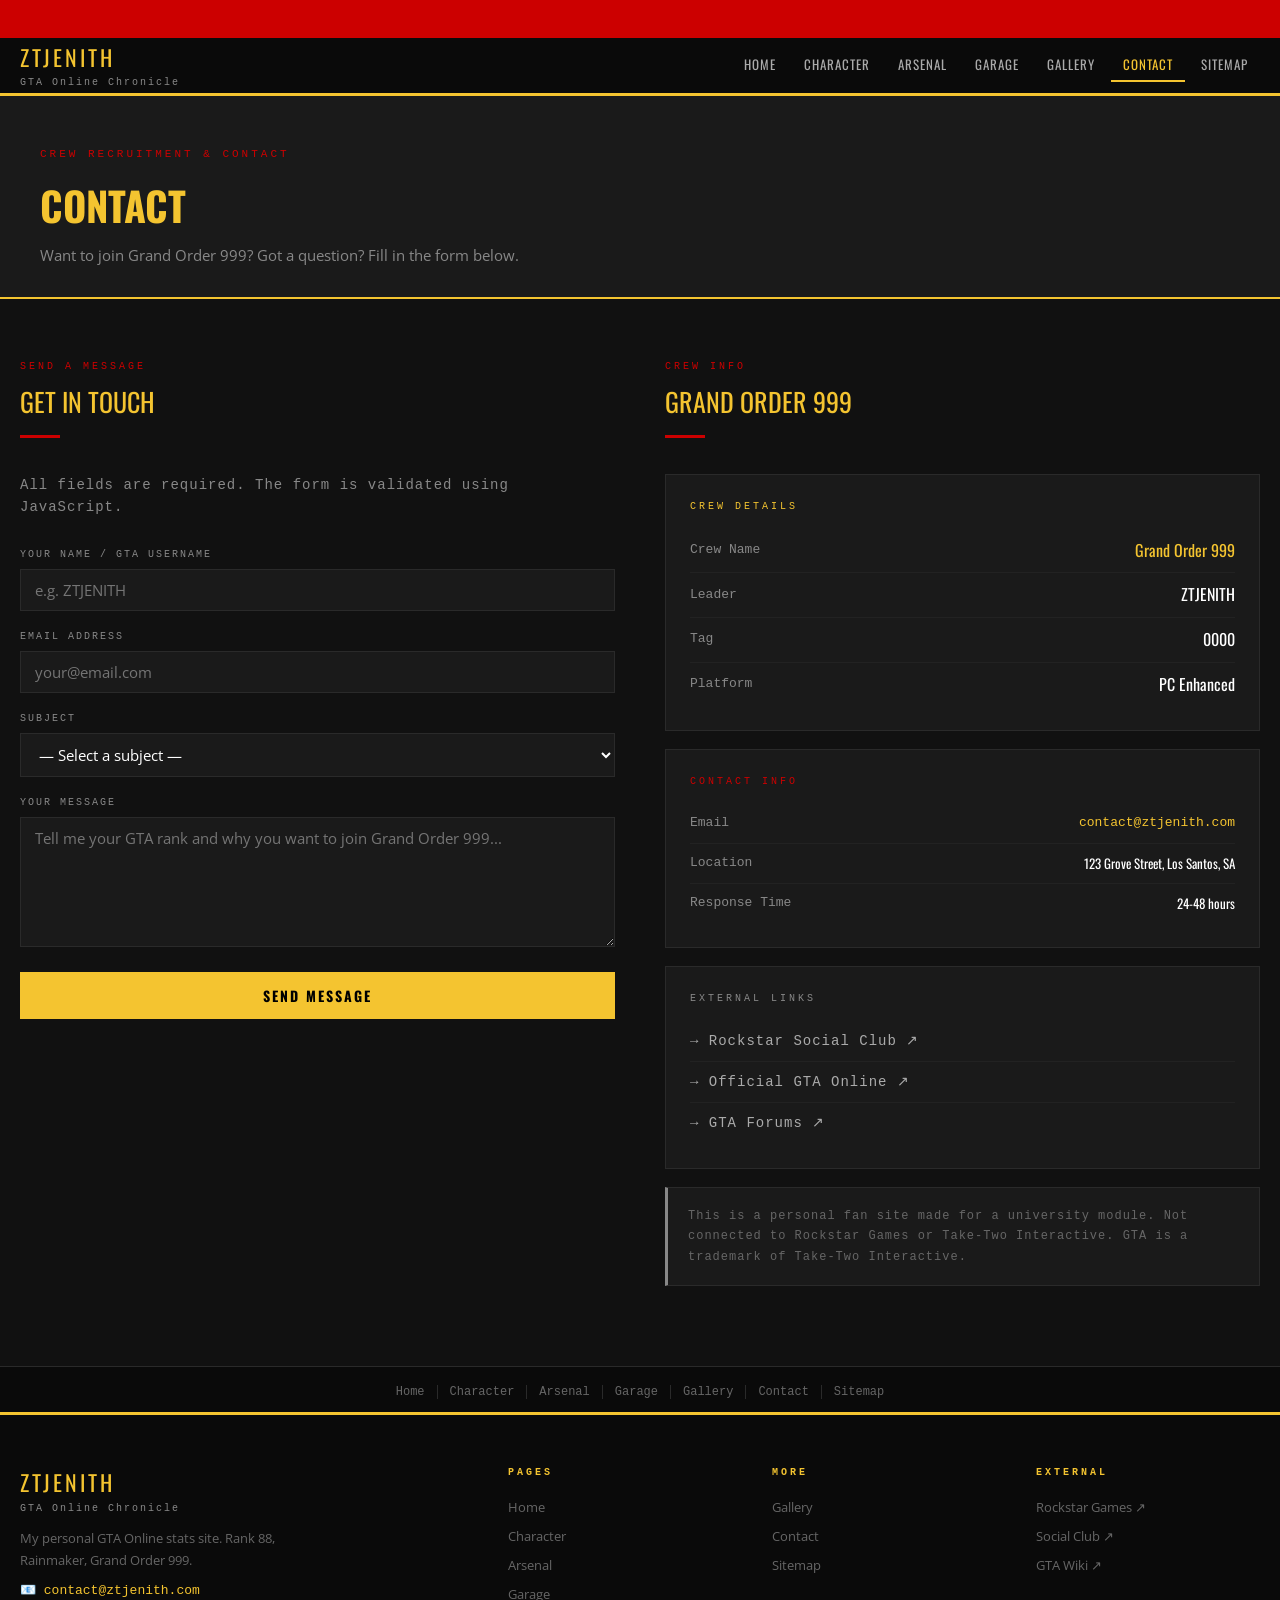
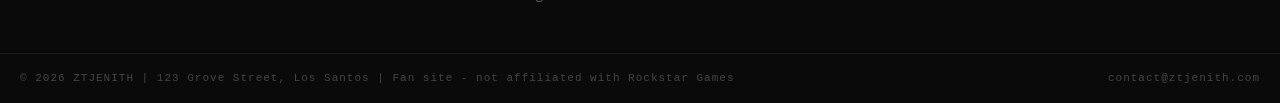
<file: contact.html>
<!DOCTYPE html>
<html lang="en">
<head>
    <meta charset="UTF-8">
    <meta name="viewport" content="width=device-width, initial-scale=1.0">
    <title>Contact - ZTJENITH</title>
    <link rel="stylesheet" href="style.css">
</head>
<body>

    <div class="ticker-bar">
        <div class="ticker-text">CONTACT ZTJENITH — GRAND ORDER 999 — CREW RECRUITMENT OPEN — RANK 88 — LOS SANTOS CA &nbsp;&nbsp;&nbsp;&nbsp;&nbsp;&nbsp; CONTACT ZTJENITH — GRAND ORDER 999 — CREW RECRUITMENT OPEN — RANK 88 — LOS SANTOS CA &nbsp;&nbsp;&nbsp;&nbsp;&nbsp;&nbsp;</div>
    </div>

    <nav class="navbar">
        <div class="nav-wrap">
            <div class="site-logo">
                ZTJENITH
                <span>GTA Online Chronicle</span>
            </div>
            <ul class="nav-links">
                <li><a href="index.html">Home</a></li>
                <li><a href="character.html">Character</a></li>
                <li><a href="arsenal.html">Arsenal</a></li>
                <li><a href="garage.html">Garage</a></li>
                <li><a href="gallery.html">Gallery</a></li>
                <li><a href="contact.html" class="active">Contact</a></li>
                <li><a href="sitemap.html">Sitemap</a></li>
            </ul>
        </div>
    </nav>

    <div class="page-top">
        <div class="container">
            <div class="tag">Crew Recruitment &amp; Contact</div>
            <h1>Contact</h1>
            <p>Want to join Grand Order 999? Got a question? Fill in the form below.</p>
        </div>
    </div>

    <main class="section">
        <div class="container">
            <div class="two-col">

                <!-- Contact form (requirement #8 - contact form, #9 - JS validation) -->
                <div>
                    <div class="section-label">Send a Message</div>
                    <div class="section-title" style="font-size:26px;">Get In Touch</div>
                    <div class="divider"></div>
                    <p style="color:#888888; font-size:14px; margin-bottom:28px; font-family:monospace; letter-spacing:1px;">All fields are required. The form is validated using JavaScript.</p>

                    <!-- novalidate stops browser default validation, we use our own JS -->
                    <form id="contactForm" novalidate>

                        <div class="form-group">
                            <label for="name">Your Name / GTA Username</label>
                            <input type="text" id="name" name="name" placeholder="e.g. ZTJENITH">
                            <span id="nameErr" class="error-text"></span>
                        </div>

                        <div class="form-group">
                            <label for="email">Email Address</label>
                            <input type="email" id="email" name="email" placeholder="your@email.com">
                            <span id="emailErr" class="error-text"></span>
                        </div>

                        <div class="form-group">
                            <label for="subject">Subject</label>
                            <select id="subject" name="subject">
                                <option value="">— Select a subject —</option>
                                <option value="crew">Crew Recruitment — Join Grand Order 999</option>
                                <option value="collab">Heist Collaboration</option>
                                <option value="site">About This Site</option>
                                <option value="general">General Message</option>
                                <option value="other">Other</option>
                            </select>
                            <span id="subjectErr" class="error-text"></span>
                        </div>

                        <div class="form-group">
                            <label for="message">Your Message</label>
                            <textarea id="message" name="message" placeholder="Tell me your GTA rank and why you want to join Grand Order 999..."></textarea>
                            <span id="msgErr" class="error-text"></span>
                        </div>

                        <button type="submit" class="submit-btn">SEND MESSAGE</button>

                        <!-- Success message shown after valid submission -->
                        <div id="successMsg" class="success-box">
                            Message received! I'll get back to you within 24-48 hours.
                        </div>

                    </form>
                </div>

                <!-- Contact info sidebar -->
                <div>
                    <div class="section-label">Crew Info</div>
                    <div class="section-title" style="font-size:26px;">Grand Order 999</div>
                    <div class="divider"></div>

                    <div class="info-box">
                        <div class="info-box-title" style="color:#f4c430;">Crew Details</div>
                        <div class="info-row"><span class="info-key">Crew Name</span><span class="info-val gold">Grand Order 999</span></div>
                        <div class="info-row"><span class="info-key">Leader</span><span class="info-val">ZTJENITH</span></div>
                        <div class="info-row"><span class="info-key">Tag</span><span class="info-val">0000</span></div>
                        <div class="info-row"><span class="info-key">Platform</span><span class="info-val">PC Enhanced</span></div>
                    </div>

                    <div class="info-box">
                        <div class="info-box-title" style="color:#cc0000;">Contact Info</div>
                        <!-- Email link (requirement #13) -->
                        <div class="info-row">
                            <span class="info-key">Email</span>
                            <a href="mailto:contact@ztjenith.com" style="color:#f4c430; font-family:monospace; font-size:13px;">contact@ztjenith.com</a>
                        </div>
                        <div class="info-row"><span class="info-key">Location</span><span class="info-val" style="font-size:13px;">123 Grove Street, Los Santos, SA</span></div>
                        <div class="info-row"><span class="info-key">Response Time</span><span class="info-val" style="font-size:13px;">24-48 hours</span></div>
                    </div>

                    <div class="info-box">
                        <div class="info-box-title">External Links</div>
                        <!-- External links with target="_blank" (requirements #15 and #16) -->
                        <a href="https://socialclub.rockstargames.com" target="_blank" style="display:block; color:#aaaaaa; font-size:14px; padding:9px 0; border-bottom:1px solid #222222; font-family:monospace; letter-spacing:1px;">
                            → Rockstar Social Club ↗
                        </a>
                        <a href="https://www.rockstargames.com/gta-v" target="_blank" style="display:block; color:#aaaaaa; font-size:14px; padding:9px 0; border-bottom:1px solid #222222; font-family:monospace; letter-spacing:1px;">
                            → Official GTA Online ↗
                        </a>
                        <a href="https://gtaforums.com" target="_blank" style="display:block; color:#aaaaaa; font-size:14px; padding:9px 0; font-family:monospace; letter-spacing:1px;">
                            → GTA Forums ↗
                        </a>
                    </div>

                    <div class="note-box">
                        This is a personal fan site made for a university module. Not connected to Rockstar Games or Take-Two Interactive. GTA is a trademark of Take-Two Interactive.
                    </div>
                </div>

            </div>
        </div>
    </main>

    <div class="secondary-nav">
        <a href="index.html">Home</a><a href="character.html">Character</a><a href="arsenal.html">Arsenal</a><a href="garage.html">Garage</a><a href="gallery.html">Gallery</a><a href="contact.html">Contact</a><a href="sitemap.html">Sitemap</a>
    </div>

    <footer class="footer">
        <div class="footer-inner">
            <div class="footer-brand">
                <div class="site-logo">ZTJENITH <span>GTA Online Chronicle</span></div>
                <p>My personal GTA Online stats site. Rank 88, Rainmaker, Grand Order 999.</p>
                <a href="mailto:contact@ztjenith.com" class="email-link">📧 contact@ztjenith.com</a>
            </div>
            <div class="footer-col"><h4>Pages</h4><a href="index.html">Home</a><a href="character.html">Character</a><a href="arsenal.html">Arsenal</a><a href="garage.html">Garage</a></div>
            <div class="footer-col"><h4>More</h4><a href="gallery.html">Gallery</a><a href="contact.html">Contact</a><a href="sitemap.html">Sitemap</a></div>
            <div class="footer-col"><h4>External</h4><a href="https://rockstargames.com" target="_blank">Rockstar Games ↗</a><a href="https://socialclub.rockstargames.com" target="_blank">Social Club ↗</a><a href="https://gta.fandom.com" target="_blank">GTA Wiki ↗</a></div>
        </div>
        <div class="footer-bottom">
            <span>© 2026 ZTJENITH | 123 Grove Street, Los Santos | Fan site - not affiliated with Rockstar Games</span>
            <a href="mailto:contact@ztjenith.com" style="color:#444444;">contact@ztjenith.com</a>
        </div>
    </footer>

    <script src="script.js"></script>
</body>
</html>
</file>
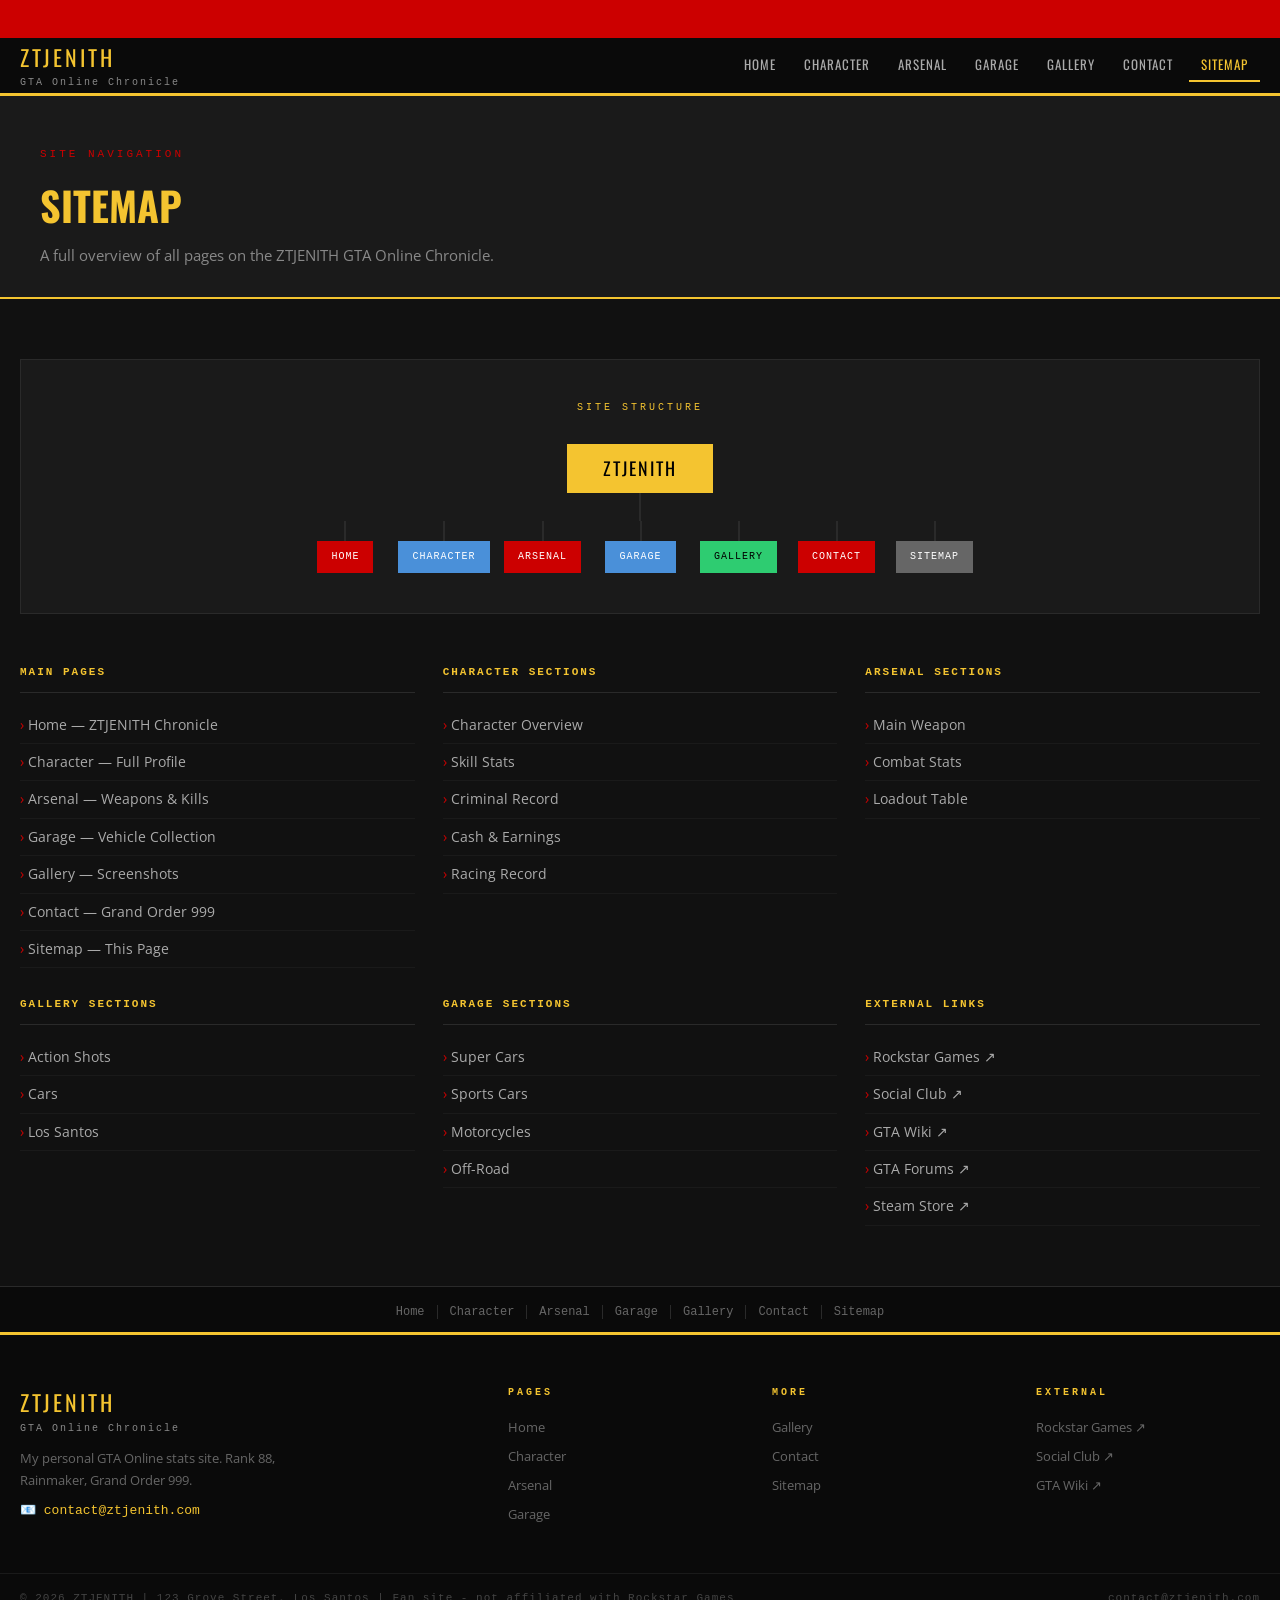
<file: sitemap.html>
<!DOCTYPE html>
<html lang="en">
<head>
    <meta charset="UTF-8">
    <meta name="viewport" content="width=device-width, initial-scale=1.0">
    <title>Sitemap - ZTJENITH</title>
    <link rel="stylesheet" href="style.css">
</head>
<body>

    <div class="ticker-bar">
        <div class="ticker-text">ZTJENITH.COM SITEMAP — ALL PAGES — RANK 88 — GRAND ORDER 999 — LOS SANTOS CA &nbsp;&nbsp;&nbsp;&nbsp;&nbsp;&nbsp; ZTJENITH.COM SITEMAP — ALL PAGES — RANK 88 — GRAND ORDER 999 — LOS SANTOS CA &nbsp;&nbsp;&nbsp;&nbsp;&nbsp;&nbsp;</div>
    </div>

    <nav class="navbar">
        <div class="nav-wrap">
            <div class="site-logo">
                ZTJENITH
                <span>GTA Online Chronicle</span>
            </div>
            <ul class="nav-links">
                <li><a href="index.html">Home</a></li>
                <li><a href="character.html">Character</a></li>
                <li><a href="arsenal.html">Arsenal</a></li>
                <li><a href="garage.html">Garage</a></li>
                <li><a href="gallery.html">Gallery</a></li>
                <li><a href="contact.html">Contact</a></li>
                <li><a href="sitemap.html" class="active">Sitemap</a></li>
            </ul>
        </div>
    </nav>

    <div class="page-top">
        <div class="container">
            <div class="tag">Site Navigation</div>
            <h1>Sitemap</h1>
            <p>A full overview of all pages on the ZTJENITH GTA Online Chronicle.</p>
        </div>
    </div>

    <main class="section">
        <div class="container">

            <!-- Visual tree diagram showing site structure -->
            <div class="site-tree">
                <div style="font-family:monospace; font-size:10px; letter-spacing:3px; color:#f4c430; margin-bottom:28px; text-transform:uppercase;">Site Structure</div>
                <div class="tree-root">ZTJENITH</div>
                <div class="tree-connector"></div>
                <div class="tree-nodes">
                    <div class="tree-node red-node">
                        <div class="tree-line"></div>
                        <a href="index.html">Home</a>
                    </div>
                    <div class="tree-node blue-node">
                        <div class="tree-line"></div>
                        <a href="character.html">Character</a>
                    </div>
                    <div class="tree-node red-node">
                        <div class="tree-line"></div>
                        <a href="arsenal.html">Arsenal</a>
                    </div>
                    <div class="tree-node blue-node">
                        <div class="tree-line"></div>
                        <a href="garage.html">Garage</a>
                    </div>
                    <div class="tree-node green-node">
                        <div class="tree-line"></div>
                        <a href="gallery.html">Gallery</a>
                    </div>
                    <div class="tree-node red-node">
                        <div class="tree-line"></div>
                        <a href="contact.html">Contact</a>
                    </div>
                    <div class="tree-node grey-node">
                        <div class="tree-line"></div>
                        <a href="sitemap.html">Sitemap</a>
                    </div>
                </div>
            </div>

            <!-- Sitemap list grid -->
            <div class="sitemap-grid">

                <div class="sitemap-section">
                    <h3>Main Pages</h3>
                    <a href="index.html">Home — ZTJENITH Chronicle</a>
                    <a href="character.html">Character — Full Profile</a>
                    <a href="arsenal.html">Arsenal — Weapons &amp; Kills</a>
                    <a href="garage.html">Garage — Vehicle Collection</a>
                    <a href="gallery.html">Gallery — Screenshots</a>
                    <a href="contact.html">Contact — Grand Order 999</a>
                    <a href="sitemap.html">Sitemap — This Page</a>
                </div>

                <div class="sitemap-section">
                    <h3>Character Sections</h3>
                    <a href="character.html#overview">Character Overview</a>
                    <a href="character.html#skills">Skill Stats</a>
                    <a href="character.html#criminal">Criminal Record</a>
                    <a href="character.html#cash">Cash &amp; Earnings</a>
                    <a href="character.html#racing">Racing Record</a>
                </div>

                <div class="sitemap-section">
                    <h3>Arsenal Sections</h3>
                    <a href="arsenal.html#main-weapon">Main Weapon</a>
                    <a href="arsenal.html#combat-stats">Combat Stats</a>
                    <a href="arsenal.html#loadout">Loadout Table</a>
                </div>

                <div class="sitemap-section">
                    <h3>Gallery Sections</h3>
                    <a href="gallery.html#action">Action Shots</a>
                    <a href="gallery.html#cars">Cars</a>
                    <a href="gallery.html#city">Los Santos</a>
                </div>

                <div class="sitemap-section">
                    <h3>Garage Sections</h3>
                    <a href="garage.html#supers">Super Cars</a>
                    <a href="garage.html#sports">Sports Cars</a>
                    <a href="garage.html#motorcycles">Motorcycles</a>
                    <a href="garage.html#off-road">Off-Road</a>
                </div>

                <div class="sitemap-section">
                    <h3>External Links</h3>
                    <!-- All external links open in a new tab (requirement #16) -->
                    <a href="https://rockstargames.com" target="_blank">Rockstar Games ↗</a>
                    <a href="https://socialclub.rockstargames.com" target="_blank">Social Club ↗</a>
                    <a href="https://gta.fandom.com" target="_blank">GTA Wiki ↗</a>
                    <a href="https://gtaforums.com" target="_blank">GTA Forums ↗</a>
                    <a href="https://store.steampowered.com/app/271590" target="_blank">Steam Store ↗</a>
                </div>

            </div>
        </div>
    </main>

    <div class="secondary-nav">
        <a href="index.html">Home</a><a href="character.html">Character</a><a href="arsenal.html">Arsenal</a><a href="garage.html">Garage</a><a href="gallery.html">Gallery</a><a href="contact.html">Contact</a><a href="sitemap.html">Sitemap</a>
    </div>

    <footer class="footer">
        <div class="footer-inner">
            <div class="footer-brand">
                <div class="site-logo">ZTJENITH <span>GTA Online Chronicle</span></div>
                <p>My personal GTA Online stats site. Rank 88, Rainmaker, Grand Order 999.</p>
                <a href="mailto:contact@ztjenith.com" class="email-link">📧 contact@ztjenith.com</a>
            </div>
            <div class="footer-col"><h4>Pages</h4><a href="index.html">Home</a><a href="character.html">Character</a><a href="arsenal.html">Arsenal</a><a href="garage.html">Garage</a></div>
            <div class="footer-col"><h4>More</h4><a href="gallery.html">Gallery</a><a href="contact.html">Contact</a><a href="sitemap.html">Sitemap</a></div>
            <div class="footer-col"><h4>External</h4><a href="https://rockstargames.com" target="_blank">Rockstar Games ↗</a><a href="https://socialclub.rockstargames.com" target="_blank">Social Club ↗</a><a href="https://gta.fandom.com" target="_blank">GTA Wiki ↗</a></div>
        </div>
        <div class="footer-bottom">
            <span>© 2026 ZTJENITH | 123 Grove Street, Los Santos | Fan site - not affiliated with Rockstar Games</span>
            <a href="mailto:contact@ztjenith.com" style="color:#444444;">contact@ztjenith.com</a>
        </div>
    </footer>

    <script src="script.js"></script>
</body>
</html>
</file>
<file: style.css>
/* style.css - Main stylesheet for ZTJENITH GTA Online Website */
/* Internet Technologies Module - Component B */

/* Import Google Fonts */
@import url('https://fonts.googleapis.com/css2?family=Oswald:wght@400;600;700&family=Open+Sans:wght@400;600&display=swap');

/* ---- Basic Reset ---- */
* {
    margin: 0;
    padding: 0;
    box-sizing: border-box;
}

body {
    background-color: #111111;
    color: #ffffff;
    font-family: 'Open Sans', Arial, sans-serif;
    font-size: 16px;
    line-height: 1.6;
}

img {
    max-width: 100%;
    display: block;
}

/* Link colours - requirement #14 */
a { text-decoration: none; }
a:link    { color: #f4c430; }
a:visited { color: #c49a20; }
a:hover   { color: #ffffff; }
a:active  { color: #cc0000; }

/* ---- Layout ---- */
.container {
    max-width: 1320px;
    margin: 0 auto;
    padding: 0 20px;
}

/* ---- Scrolling ticker at the top ---- */
.ticker-bar {
    background-color: #cc0000;
    overflow: hidden;
    padding: 6px 0;
    white-space: nowrap;
}

.ticker-text {
    display: inline-block;
    font-family: monospace;
    font-size: 12px;
    color: #ffffff;
    letter-spacing: 1px;
    animation: scroll-left 25s linear infinite;
    padding-left: 100%;
}

@keyframes scroll-left {
    0%   { transform: translateX(0); }
    100% { transform: translateX(-50%); }
}

/* ---- Navigation bar ---- */
.navbar {
    background-color: #0a0a0a;
    border-bottom: 3px solid #f4c430;
    position: sticky;
    top: 0;
    z-index: 100;
}

.nav-wrap {
    max-width: 1320px;
    margin: 0 auto;
    padding: 0 20px;
    display: flex;
    align-items: center;
    justify-content: space-between;
    height: 55px;
}

.site-logo {
    font-family: 'Oswald', sans-serif;
    font-size: 22px;
    color: #f4c430;
    letter-spacing: 3px;
}

.site-logo span {
    display: block;
    font-size: 10px;
    color: #888888;
    font-family: monospace;
    letter-spacing: 2px;
    font-weight: 400;
}

.nav-links {
    list-style: none;
    display: flex;
    gap: 4px;
}

.nav-links a {
    font-family: 'Oswald', sans-serif;
    font-size: 13px;
    letter-spacing: 1px;
    color: #aaaaaa;
    padding: 6px 12px;
    display: block;
    text-transform: uppercase;
}

.nav-links a:link    { color: #aaaaaa; }
.nav-links a:visited { color: #888888; }
.nav-links a:hover   { color: #f4c430; background-color: #1a1a1a; }
.nav-links a.active  { color: #f4c430; border-bottom: 2px solid #f4c430; }

/* ---- Page header (used on all pages except homepage) ---- */
.page-top {
    background-color: #1a1a1a;
    border-bottom: 2px solid #f4c430;
    padding: 50px 20px 30px;
}

.page-top .tag {
    font-family: monospace;
    font-size: 11px;
    letter-spacing: 3px;
    color: #cc0000;
    text-transform: uppercase;
    margin-bottom: 10px;
}

.page-top h1 {
    font-family: 'Oswald', sans-serif;
    font-size: 40px;
    color: #f4c430;
    text-transform: uppercase;
    margin-bottom: 6px;
}

.page-top p {
    color: #888888;
    font-size: 15px;
}

/* ---- Local navigation (in-page sections) ---- */
.local-nav {
    background-color: #1a1a1a;
    border-bottom: 1px solid #2a2a2a;
    display: flex;
    overflow-x: auto;
}

.local-nav a {
    font-family: monospace;
    font-size: 11px;
    letter-spacing: 2px;
    text-transform: uppercase;
    color: #aaaaaa;
    padding: 14px 18px;
    border-right: 1px solid #2a2a2a;
    white-space: nowrap;
}

.local-nav a:link    { color: #aaaaaa; }
.local-nav a:visited { color: #aaaaaa; }
.local-nav a:hover   { color: #f4c430; }

/* ---- Section layout ---- */
.section {
    padding: 60px 0;
}

.section-dark {
    padding: 60px 0;
    background-color: #1a1a1a;
}

.section-label {
    font-family: monospace;
    font-size: 10px;
    letter-spacing: 3px;
    color: #cc0000;
    text-transform: uppercase;
    margin-bottom: 6px;
}

.section-title {
    font-family: 'Oswald', sans-serif;
    font-size: 32px;
    color: #f4c430;
    text-transform: uppercase;
    margin-bottom: 6px;
}

.divider {
    width: 40px;
    height: 3px;
    background-color: #cc0000;
    margin: 12px 0 36px;
}

/* ---- Image slider (requirement #6 - homepage banner) ---- */
.slider-wrap {
    position: relative;
    width: 100%;
    overflow: hidden;
    background-color: #000000;
    border-bottom: 2px solid #f4c430;
}

.slider-track {
    display: flex;
    transition: transform 0.5s ease;
}

.slide {
    min-width: 100%;
    position: relative;
}

.slide img {
    width: 100%;
    height: 400px;
    object-fit: cover;
}

/* Placeholder if no image found */
.slide-empty {
    width: 100%;
    height: 400px;
    background-color: #1a1a1a;
    display: flex;
    flex-direction: column;
    align-items: center;
    justify-content: center;
    color: #333333;
    font-family: monospace;
    font-size: 13px;
    gap: 10px;
}

.slide-empty span { font-size: 36px; }

.slide-text {
    position: absolute;
    bottom: 0;
    left: 0;
    right: 0;
    background: linear-gradient(transparent, rgba(0,0,0,0.85));
    padding: 30px 24px 16px;
    font-family: monospace;
    font-size: 12px;
    color: #cccccc;
    letter-spacing: 1px;
}

.slide-text strong {
    display: block;
    font-family: 'Oswald', sans-serif;
    font-size: 20px;
    color: #f4c430;
    margin-bottom: 3px;
}

.slider-prev,
.slider-next {
    position: absolute;
    top: 50%;
    transform: translateY(-50%);
    background-color: rgba(0,0,0,0.6);
    border: 1px solid #f4c430;
    color: #f4c430;
    font-size: 20px;
    width: 38px;
    height: 38px;
    cursor: pointer;
    z-index: 10;
    display: flex;
    align-items: center;
    justify-content: center;
}

.slider-prev:hover,
.slider-next:hover {
    background-color: #f4c430;
    color: #000000;
}

.slider-prev { left: 12px; }
.slider-next { right: 12px; }

.slider-dots {
    position: absolute;
    bottom: 10px;
    right: 16px;
    display: flex;
    gap: 6px;
}

.dot {
    width: 8px;
    height: 8px;
    background-color: #555555;
    border: 1px solid #f4c430;
    cursor: pointer;
}

.dot.active {
    background-color: #f4c430;
}

/* ---- Homepage hero section ---- */
.hero {
    background-color: #111111;
    padding: 60px 0;
    border-bottom: 1px solid #2a2a2a;
}

.hero-layout {
    display: grid;
    grid-template-columns: 1fr 1fr;
    gap: 60px;
    align-items: center;
    max-width: 1320px;
    margin: 0 auto;
    padding: 0 20px;
}

.hero-eyebrow {
    font-family: monospace;
    font-size: 11px;
    letter-spacing: 3px;
    color: #cc0000;
    text-transform: uppercase;
    margin-bottom: 12px;
}

.hero-name {
    font-family: 'Oswald', sans-serif;
    font-size: 64px;
    color: #f4c430;
    line-height: 1;
    letter-spacing: 3px;
    margin-bottom: 6px;
}

.hero-subtitle {
    font-family: 'Oswald', sans-serif;
    font-size: 16px;
    color: #888888;
    letter-spacing: 5px;
    text-transform: uppercase;
    margin-bottom: 30px;
}

/* Rank badge */
.rank-box {
    display: inline-flex;
    align-items: center;
    gap: 14px;
    background-color: #1a1a1a;
    border: 1px solid #2a2a2a;
    border-left: 4px solid #f4c430;
    padding: 14px 20px;
    margin-bottom: 30px;
}

.rank-number {
    font-family: 'Oswald', sans-serif;
    font-size: 44px;
    color: #f4c430;
    line-height: 1;
}

.rank-info p {
    font-family: monospace;
    font-size: 10px;
    color: #888888;
    letter-spacing: 2px;
    text-transform: uppercase;
}

.rank-info strong {
    font-family: 'Oswald', sans-serif;
    font-size: 18px;
    color: #ffffff;
}

/* Quick stats under hero */
.quick-stats {
    display: grid;
    grid-template-columns: repeat(3, 1fr);
    gap: 10px;
    margin-bottom: 28px;
}

.stat-box {
    background-color: #1a1a1a;
    border: 1px solid #2a2a2a;
    padding: 14px;
    text-align: center;
}

.stat-box .num {
    font-family: 'Oswald', sans-serif;
    font-size: 22px;
    color: #f4c430;
    margin-bottom: 3px;
}

.stat-box .lbl {
    font-family: monospace;
    font-size: 9px;
    color: #888888;
    letter-spacing: 2px;
    text-transform: uppercase;
}

/* CTA buttons */
.btn-row {
    display: flex;
    gap: 10px;
    flex-wrap: wrap;
}

.btn {
    font-family: 'Oswald', sans-serif;
    font-size: 13px;
    font-weight: 600;
    letter-spacing: 2px;
    text-transform: uppercase;
    padding: 11px 24px;
    cursor: pointer;
    border: none;
    display: inline-block;
}

.btn-gold    { background-color: #f4c430; color: #000000; }
.btn-red     { background-color: #cc0000; color: #ffffff; }
.btn-outline { background-color: transparent; color: #ffffff; border: 1px solid #444444; }

.btn-gold:link, .btn-gold:visited     { color: #000000; }
.btn-red:link, .btn-red:visited       { color: #ffffff; }
.btn-outline:link, .btn-outline:visited { color: #ffffff; }

.btn-gold:hover    { background-color: #ffffff; color: #000000; }
.btn-red:hover     { background-color: #ff2222; color: #ffffff; }
.btn-outline:hover { border-color: #f4c430; color: #f4c430; }

/* Mugshot / character photo frame */
.mugshot {
    background-color: #1a1a1a;
    border: 2px solid #f4c430;
    padding: 8px;
    max-width: 380px;
    margin: 0 auto;
}

.mugshot-photo {
    width: 100%;
    aspect-ratio: 3/4;
    background-color: #0a0a0a;
    display: flex;
    align-items: center;
    justify-content: center;
    position: relative;
    overflow: hidden;
}

.mugshot-photo img {
    width: 100%;
    height: 100%;
    object-fit: cover;
    object-position: top;
}

.mugshot-placeholder {
    display: flex;
    flex-direction: column;
    align-items: center;
    justify-content: center;
    gap: 8px;
    text-align: center;
    padding: 30px;
    color: #444444;
    font-family: monospace;
    font-size: 11px;
    position: absolute;
    inset: 0;
}

.mugshot-placeholder .big-z {
    font-family: 'Oswald', sans-serif;
    font-size: 80px;
    color: #1f1f1f;
    line-height: 1;
}

.mugshot-footer {
    background-color: #000000;
    padding: 8px 14px;
    display: flex;
    justify-content: space-between;
    align-items: center;
    border-top: 1px solid #2a2a2a;
}

.mugshot-footer span {
    font-family: monospace;
    font-size: 10px;
    color: #f4c430;
    letter-spacing: 1px;
}

.mugshot-footer .date {
    color: #888888;
}

.wanted-stars {
    padding: 8px 0;
    background-color: #000000;
    text-align: center;
    color: #f4c430;
    font-size: 15px;
    letter-spacing: 3px;
}

/* ---- Stats grid ---- */
.stats-grid {
    display: grid;
    grid-template-columns: repeat(4, 1fr);
    gap: 2px;
    margin-bottom: 40px;
}

.stat-card {
    background-color: #1a1a1a;
    border: 1px solid #2a2a2a;
    padding: 24px 16px;
    text-align: center;
}

.stat-card:hover {
    border-color: #f4c430;
}

.stat-card .value {
    font-family: 'Oswald', sans-serif;
    font-size: 32px;
    color: #f4c430;
    margin-bottom: 4px;
}

.stat-card .label {
    font-family: monospace;
    font-size: 9px;
    color: #888888;
    letter-spacing: 2px;
    text-transform: uppercase;
}

.stat-card.red-stat .value  { color: #cc0000; }
.stat-card.green-stat .value { color: #2ecc71; }

/* ---- Skill bars ---- */
.skills-grid {
    display: grid;
    grid-template-columns: 1fr 1fr;
    gap: 20px;
}

.skill-item {
    margin-bottom: 16px;
}

.skill-top {
    display: flex;
    justify-content: space-between;
    margin-bottom: 5px;
    font-family: 'Oswald', sans-serif;
    font-size: 13px;
    letter-spacing: 1px;
    text-transform: uppercase;
    color: #cccccc;
}

.skill-pct { color: #f4c430; }

.skill-track {
    height: 5px;
    background-color: #2a2a2a;
}

.skill-bar {
    height: 100%;
    background-color: #f4c430;
    transition: width 1.2s ease;
}

.skill-bar.red-bar   { background-color: #cc0000; }
.skill-bar.green-bar { background-color: #2ecc71; }
.skill-bar.blue-bar  { background-color: #4a90d9; }

/* ---- Tables (requirement #10) ---- */
.table-wrap {
    overflow-x: auto;
    margin-bottom: 40px;
}

table {
    width: 100%;
    border-collapse: collapse;
    font-size: 14px;
}

thead {
    background-color: #f4c430;
    color: #000000;
}

thead th {
    padding: 12px 18px;
    text-align: left;
    font-family: 'Oswald', sans-serif;
    font-size: 13px;
    letter-spacing: 1px;
    text-transform: uppercase;
}

tbody tr {
    border-bottom: 1px solid #2a2a2a;
}

tbody tr:hover {
    background-color: #1f1f1f;
}

tbody td {
    padding: 12px 18px;
    color: #cccccc;
}

/* Section row inside table */
.table-group td {
    background-color: #1a1a1a;
    color: #f4c430;
    font-family: 'Oswald', sans-serif;
    font-size: 12px;
    letter-spacing: 2px;
    text-transform: uppercase;
    padding: 8px 18px;
}

.gold-text  { color: #f4c430; font-weight: 600; }
.red-text   { color: #cc0000; }
.green-text { color: #2ecc71; }

/* ---- Gallery grid (requirement #7) ---- */
.gallery-grid {
    display: grid;
    grid-template-columns: repeat(4, 1fr);
    gap: 8px;
}

/* Make the first item bigger */
.gallery-grid .gallery-item:first-child {
    grid-column: span 2;
    grid-row: span 2;
}

.gallery-item {
    position: relative;
    background-color: #1a1a1a;
    border: 1px solid #2a2a2a;
    overflow: hidden;
    cursor: pointer;
    aspect-ratio: 16/10;
    display: flex;
    align-items: center;
    justify-content: center;
}

.gallery-item img {
    width: 100%;
    height: 100%;
    object-fit: cover;
}

.gallery-item:hover img {
    transform: scale(1.05);
    transition: transform 0.4s;
}

.gallery-item:hover {
    border-color: #f4c430;
}

.gallery-hover {
    position: absolute;
    inset: 0;
    background-color: rgba(0,0,0,0.5);
    display: flex;
    align-items: center;
    justify-content: center;
    opacity: 0;
    color: #f4c430;
    font-family: monospace;
    font-size: 11px;
    letter-spacing: 2px;
    text-transform: uppercase;
}

.gallery-item:hover .gallery-hover {
    opacity: 1;
}

.gallery-empty {
    display: flex;
    flex-direction: column;
    align-items: center;
    justify-content: center;
    gap: 6px;
    color: #333333;
    font-family: monospace;
    font-size: 10px;
    letter-spacing: 1px;
    height: 100%;
    padding: 16px;
    text-align: center;
}

.gallery-empty span { font-size: 24px; color: #252525; }

/* ---- Lightbox ---- */
.lightbox {
    display: none;
    position: fixed;
    inset: 0;
    background-color: rgba(0,0,0,0.96);
    z-index: 9000;
    align-items: center;
    justify-content: center;
    flex-direction: column;
}

.lightbox.open {
    display: flex;
}

.lightbox img {
    max-width: 90vw;
    max-height: 78vh;
    border: 1px solid #f4c430;
}

.lightbox-close {
    position: absolute;
    top: 20px;
    right: 28px;
    font-size: 28px;
    color: #ffffff;
    cursor: pointer;
    background: none;
    border: none;
    font-family: 'Oswald', sans-serif;
}

.lightbox-close:hover { color: #f4c430; }

.lightbox-cap {
    color: #888888;
    font-family: monospace;
    font-size: 12px;
    margin-top: 12px;
    letter-spacing: 1px;
}

/* ---- Garage vehicle cards ---- */
.garage-grid {
    display: grid;
    grid-template-columns: repeat(3, 1fr);
    gap: 16px;
}

.car-card {
    background-color: #1a1a1a;
    border: 1px solid #2a2a2a;
    overflow: hidden;
    position: relative;
}

.car-card:hover {
    border-color: #f4c430;
}

.car-photo {
    width: 100%;
    aspect-ratio: 16/9;
    background-color: #0a0a0a;
    overflow: hidden;
    display: flex;
    align-items: center;
    justify-content: center;
}

.car-photo img {
    width: 100%;
    height: 100%;
    object-fit: cover;
}

.car-photo-empty {
    display: flex;
    flex-direction: column;
    align-items: center;
    justify-content: center;
    gap: 6px;
    color: #333333;
    font-family: monospace;
    font-size: 10px;
    letter-spacing: 1px;
    text-align: center;
    padding: 20px;
    width: 100%;
    height: 100%;
}

.car-photo-empty span { font-size: 30px; color: #252525; }

.car-tag {
    position: absolute;
    top: 10px;
    right: 10px;
    background-color: #f4c430;
    color: #000000;
    font-family: monospace;
    font-size: 9px;
    letter-spacing: 2px;
    padding: 3px 8px;
    text-transform: uppercase;
}

.car-tag.blue  { background-color: #4a90d9; color: #ffffff; }
.car-tag.green { background-color: #2ecc71; color: #000000; }
.car-tag.brown { background-color: #7a4020; color: #ffffff; }

.car-info {
    padding: 14px 18px;
}

.car-class {
    font-family: monospace;
    font-size: 9px;
    letter-spacing: 3px;
    color: #cc0000;
    text-transform: uppercase;
    margin-bottom: 4px;
}

.car-name {
    font-family: 'Oswald', sans-serif;
    font-size: 18px;
    color: #ffffff;
    margin-bottom: 2px;
}

.car-make {
    color: #888888;
    font-size: 13px;
}

/* ---- Criminal record cards ---- */
.record-grid {
    display: grid;
    grid-template-columns: 1fr 1fr;
    gap: 24px;
}

.record-card {
    background-color: #1a1a1a;
    border: 1px solid #2a2a2a;
    border-left: 3px solid #cc0000;
    padding: 24px;
}

.record-card h3 {
    font-family: 'Oswald', sans-serif;
    font-size: 13px;
    letter-spacing: 2px;
    text-transform: uppercase;
    color: #cc0000;
    margin-bottom: 18px;
}

.record-row {
    display: flex;
    justify-content: space-between;
    align-items: center;
    padding: 8px 0;
    border-bottom: 1px solid #222222;
}

.record-row:last-child { border-bottom: none; }

.record-key {
    color: #888888;
    font-size: 13px;
    font-family: monospace;
}

.record-val {
    font-family: 'Oswald', sans-serif;
    font-size: 20px;
    color: #f4c430;
}

.record-val.red   { color: #cc0000; }
.record-val.green { color: #2ecc71; font-size: 13px; }

/* ---- Character overview layout ---- */
.char-layout {
    display: grid;
    grid-template-columns: 280px 1fr;
    gap: 40px;
    align-items: start;
}

/* ---- Contact form (requirements #8, #9) ---- */
.form-group {
    margin-bottom: 18px;
}

.form-group label {
    display: block;
    font-family: monospace;
    font-size: 10px;
    letter-spacing: 2px;
    text-transform: uppercase;
    color: #888888;
    margin-bottom: 6px;
}

.form-group input,
.form-group textarea,
.form-group select {
    width: 100%;
    background-color: #1a1a1a;
    border: 1px solid #2a2a2a;
    color: #ffffff;
    padding: 10px 14px;
    font-family: 'Open Sans', sans-serif;
    font-size: 15px;
    outline: none;
    border-radius: 0;
}

.form-group input:focus,
.form-group textarea:focus,
.form-group select:focus {
    border-color: #f4c430;
}

.form-group textarea {
    min-height: 130px;
    resize: vertical;
}

.form-group select option {
    background-color: #1a1a1a;
}

.error-text {
    color: #cc0000;
    font-family: monospace;
    font-size: 11px;
    margin-top: 4px;
    display: none;
    letter-spacing: 1px;
}

.error-text.show { display: block; }

.form-group input.error,
.form-group textarea.error,
.form-group select.error {
    border-color: #cc0000;
}

.submit-btn {
    background-color: #f4c430;
    color: #000000;
    border: none;
    padding: 13px 36px;
    font-family: 'Oswald', sans-serif;
    font-size: 14px;
    font-weight: 700;
    letter-spacing: 2px;
    text-transform: uppercase;
    cursor: pointer;
    width: 100%;
}

.submit-btn:hover { background-color: #ffffff; }

.success-box {
    display: none;
    background-color: rgba(46,204,113,0.1);
    border: 1px solid #2ecc71;
    color: #2ecc71;
    padding: 14px 18px;
    margin-top: 14px;
    font-family: monospace;
    font-size: 12px;
    letter-spacing: 1px;
}

.success-box.show { display: block; }

/* ---- Contact info boxes ---- */
.info-box {
    background-color: #1a1a1a;
    border: 1px solid #2a2a2a;
    padding: 24px;
    margin-bottom: 18px;
}

.info-box-title {
    font-family: monospace;
    font-size: 10px;
    letter-spacing: 3px;
    text-transform: uppercase;
    margin-bottom: 14px;
    color: #888888;
}

.info-row {
    display: flex;
    justify-content: space-between;
    align-items: center;
    padding: 9px 0;
    border-bottom: 1px solid #222222;
    font-size: 14px;
}

.info-row:last-child { border-bottom: none; }

.info-key { color: #888888; font-family: monospace; font-size: 13px; }
.info-val { color: #ffffff; font-family: 'Oswald', sans-serif; font-size: 16px; }
.info-val.gold { color: #f4c430; }

/* ---- Two-column layout ---- */
.two-col {
    display: grid;
    grid-template-columns: 1fr 1fr;
    gap: 50px;
    align-items: start;
}

/* ---- About / explore cards ---- */
.explore-card {
    display: flex;
    align-items: center;
    gap: 16px;
    background-color: #1a1a1a;
    border: 1px solid #2a2a2a;
    border-left: 3px solid #f4c430;
    padding: 18px 20px;
    margin-bottom: 10px;
    color: #ffffff;
}

.explore-card:link, .explore-card:visited { color: #ffffff; }
.explore-card:hover { border-color: #f4c430; background-color: #1f1f1f; }

.explore-card .icon { font-size: 26px; }
.explore-card .card-title { font-family: 'Oswald', sans-serif; font-size: 17px; margin-bottom: 3px; }
.explore-card .card-sub   { color: #888888; font-size: 13px; }

.explore-card.red-left  { border-left-color: #cc0000; }
.explore-card.blue-left { border-left-color: #4a90d9; }
.explore-card.green-left { border-left-color: #2ecc71; }

/* ---- Note/info boxes ---- */
.note-box {
    background-color: #1a1a1a;
    border: 1px solid #2a2a2a;
    border-left: 3px solid #888888;
    padding: 18px 20px;
    margin-bottom: 20px;
    font-family: monospace;
    font-size: 12px;
    color: #666666;
    letter-spacing: 1px;
    line-height: 1.7;
}

.note-box.gold-note {
    border-left-color: #f4c430;
    color: #aaaaaa;
}

.note-box.gold-note .note-title {
    color: #f4c430;
    font-size: 11px;
    letter-spacing: 2px;
    text-transform: uppercase;
    margin-bottom: 6px;
}

.note-box code {
    background-color: #0a0a0a;
    color: #f4c430;
    padding: 1px 6px;
}

/* ---- Sitemap page ---- */
.sitemap-grid {
    display: grid;
    grid-template-columns: repeat(3, 1fr);
    gap: 28px;
}

.sitemap-section h3 {
    font-family: monospace;
    font-size: 11px;
    letter-spacing: 2px;
    color: #f4c430;
    text-transform: uppercase;
    border-bottom: 1px solid #2a2a2a;
    padding-bottom: 10px;
    margin-bottom: 14px;
}

.sitemap-section a {
    display: block;
    color: #aaaaaa;
    font-size: 14px;
    padding: 7px 0;
    border-bottom: 1px solid #1a1a1a;
}

.sitemap-section a:link, .sitemap-section a:visited { color: #aaaaaa; }
.sitemap-section a:hover { color: #f4c430; padding-left: 6px; }
.sitemap-section a::before { content: '› '; color: #cc0000; }

/* Visual site tree */
.site-tree {
    background-color: #1a1a1a;
    border: 1px solid #2a2a2a;
    padding: 40px;
    text-align: center;
    margin-bottom: 50px;
    overflow-x: auto;
}

.tree-root {
    display: inline-block;
    background-color: #f4c430;
    color: #000000;
    padding: 10px 36px;
    font-family: 'Oswald', sans-serif;
    font-size: 18px;
    letter-spacing: 2px;
    text-transform: uppercase;
}

.tree-connector {
    width: 2px;
    height: 28px;
    background-color: #2a2a2a;
    margin: 0 auto;
}

.tree-nodes {
    display: flex;
    justify-content: center;
    gap: 8px;
    flex-wrap: wrap;
}

.tree-node {
    display: flex;
    flex-direction: column;
    align-items: center;
    min-width: 90px;
}

.tree-line {
    width: 2px;
    height: 20px;
    background-color: #2a2a2a;
}

.tree-node a {
    padding: 8px 14px;
    font-family: monospace;
    font-size: 10px;
    letter-spacing: 1px;
    text-transform: uppercase;
    color: #ffffff;
    display: block;
}

.tree-node a:link, .tree-node a:visited { color: #ffffff; }

.tree-node.red-node  a { background-color: #cc0000; }
.tree-node.blue-node a { background-color: #4a90d9; }
.tree-node.green-node a { background-color: #2ecc71; color: #000000; }
.tree-node.grey-node  a { background-color: #666666; }

/* ---- Secondary text nav (requirement: bottom of page) ---- */
.secondary-nav {
    background-color: #0a0a0a;
    border-top: 1px solid #2a2a2a;
    padding: 10px 0;
    text-align: center;
}

.secondary-nav a {
    color: #666666;
    font-size: 12px;
    padding: 0 12px;
    border-right: 1px solid #2a2a2a;
    font-family: monospace;
}

.secondary-nav a:link, .secondary-nav a:visited { color: #666666; }
.secondary-nav a:last-child { border-right: none; }
.secondary-nav a:hover { color: #f4c430; }

/* ---- Footer ---- */
.footer {
    background-color: #0a0a0a;
    border-top: 3px solid #f4c430;
    padding: 50px 0 0;
}

.footer-inner {
    display: grid;
    grid-template-columns: 2fr 1fr 1fr 1fr;
    gap: 40px;
    max-width: 1320px;
    margin: 0 auto;
    padding: 0 20px 40px;
}

.footer-brand .site-logo { margin-bottom: 10px; }

.footer-brand p {
    color: #666666;
    font-size: 13px;
    line-height: 1.7;
    max-width: 260px;
    margin-top: 10px;
}

.footer-brand .email-link {
    color: #f4c430;
    font-family: monospace;
    font-size: 13px;
    display: inline-block;
    margin-top: 10px;
}

.footer-col h4 {
    font-family: monospace;
    font-size: 10px;
    letter-spacing: 3px;
    text-transform: uppercase;
    color: #f4c430;
    margin-bottom: 16px;
}

.footer-col a {
    display: block;
    color: #666666;
    font-size: 13px;
    margin-bottom: 8px;
}

.footer-col a:link, .footer-col a:visited { color: #666666; }
.footer-col a:hover { color: #ffffff; }

.footer-bottom {
    border-top: 1px solid #1a1a1a;
    padding: 16px 20px;
    max-width: 1320px;
    margin: 0 auto;
    display: flex;
    justify-content: space-between;
    align-items: center;
    color: #444444;
    font-family: monospace;
    font-size: 11px;
    letter-spacing: 1px;
}

/* ---- Weapon feature section ---- */
.weapon-card {
    background-color: #1a1a1a;
    border: 1px solid #2a2a2a;
    border-top: 3px solid #cc0000;
    padding: 36px;
    display: grid;
    grid-template-columns: 1fr 1fr;
    gap: 40px;
    align-items: center;
}

.weapon-img-box {
    background-color: #0a0a0a;
    border: 1px solid #2a2a2a;
    padding: 36px;
    display: flex;
    align-items: center;
    justify-content: center;
    min-height: 180px;
    position: relative;
}

.weapon-img-box img {
    max-height: 130px;
    object-fit: contain;
}

.weapon-badge {
    position: absolute;
    top: 10px;
    right: 10px;
    background-color: #cc0000;
    color: #ffffff;
    font-family: monospace;
    font-size: 9px;
    letter-spacing: 2px;
    padding: 3px 8px;
    text-transform: uppercase;
}

.weapon-name {
    font-family: 'Oswald', sans-serif;
    font-size: 26px;
    color: #f4c430;
    margin-bottom: 3px;
}

.weapon-type {
    color: #888888;
    font-family: monospace;
    font-size: 12px;
    letter-spacing: 1px;
    margin-bottom: 22px;
}

.weapon-empty {
    display: flex;
    flex-direction: column;
    align-items: center;
    gap: 8px;
    color: #333333;
    font-family: monospace;
    font-size: 11px;
    letter-spacing: 1px;
}

.weapon-empty span { font-size: 50px; }

/* ---- Responsive ---- */
@media (max-width: 1024px) {
    .hero-layout    { grid-template-columns: 1fr; }
    .mugshot        { display: none; }
    .stats-grid     { grid-template-columns: repeat(2, 1fr); }
    .garage-grid    { grid-template-columns: 1fr 1fr; }
    .footer-inner   { grid-template-columns: 1fr 1fr; }
    .record-grid    { grid-template-columns: 1fr; }
    .skills-grid    { grid-template-columns: 1fr; }
    .char-layout    { grid-template-columns: 1fr; }
    .two-col        { grid-template-columns: 1fr; }
    .sitemap-grid   { grid-template-columns: 1fr 1fr; }
    .weapon-card    { grid-template-columns: 1fr; }
}

@media (max-width: 768px) {
    .nav-links       { display: none; }
    .hero-name       { font-size: 44px; }
    .quick-stats     { grid-template-columns: repeat(3, 1fr); }
    .gallery-grid    { grid-template-columns: repeat(2, 1fr); }
    .gallery-grid .gallery-item:first-child { grid-column: span 2; }
    .garage-grid     { grid-template-columns: 1fr; }
    .sitemap-grid    { grid-template-columns: 1fr; }
    .footer-inner    { grid-template-columns: 1fr; }
    .footer-bottom   { flex-direction: column; gap: 6px; text-align: center; }
}

@media (max-width: 480px) {
    .stats-grid  { grid-template-columns: repeat(2, 1fr); }
    .quick-stats { grid-template-columns: repeat(2, 1fr); }
    .gallery-grid { grid-template-columns: 1fr; }
    .gallery-grid .gallery-item:first-child { grid-column: span 1; }
}
</file>
